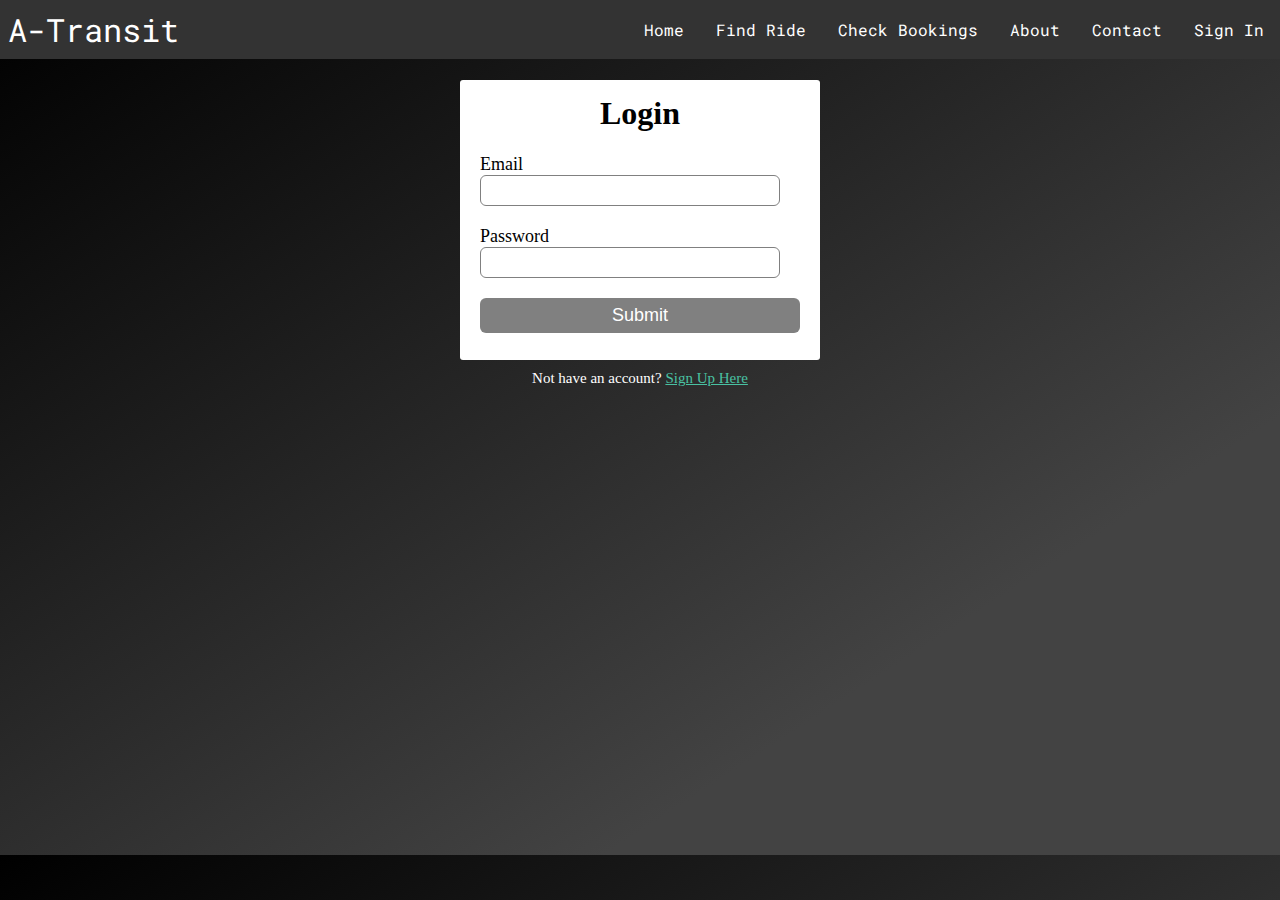
<file: transport/login.html>
<!DOCTYPE html>
<html lang="en">
  <head>
    <title>Sign Up | A-Transit</title>
    <link rel="stylesheet" href="styles/index.css">
    <link
      href="https://fonts.googleapis.com/css2?family=Roboto:wght@300&display=swap"
      rel="stylesheet"
    />
    <script src="script.js" defer ></script>
  </head>
  <body>

    <nav class="navbar">
        <div class="brand-title">A-Transit</div>
        <a href="#" class="toggle-button">
          <span class="bar"></span>
          <span class="bar"></span>
          <span class="bar"></span>
        </a>
        <div class="navbar-links">
          <ul>
            <li><a href="index.html">Home</a></li>
            <li><a href="#">Find Ride</a></li>
            <li><a href="#">Check Bookings</a></li>
            <li><a href="#">About</a></li>
            <li><a href="#">Contact</a></li>
            <li><a href="signin.html">Sign In</a></li>
          </ul>
        </div>
      </nav>


    <div class="login-box">
      <h1>Login</h1>
      <form>
        <label>Email</label>
        <input type="email" placeholder="" />
        <label>Password</label>
        <input type="password" placeholder="" />
        <input type="button" value="Submit" />
      </form>
    </div>
    <p class="para-2">
      Not have an account? <a href="signin.html">Sign Up Here</a>
    </p>
  </body>
</html>
</file>
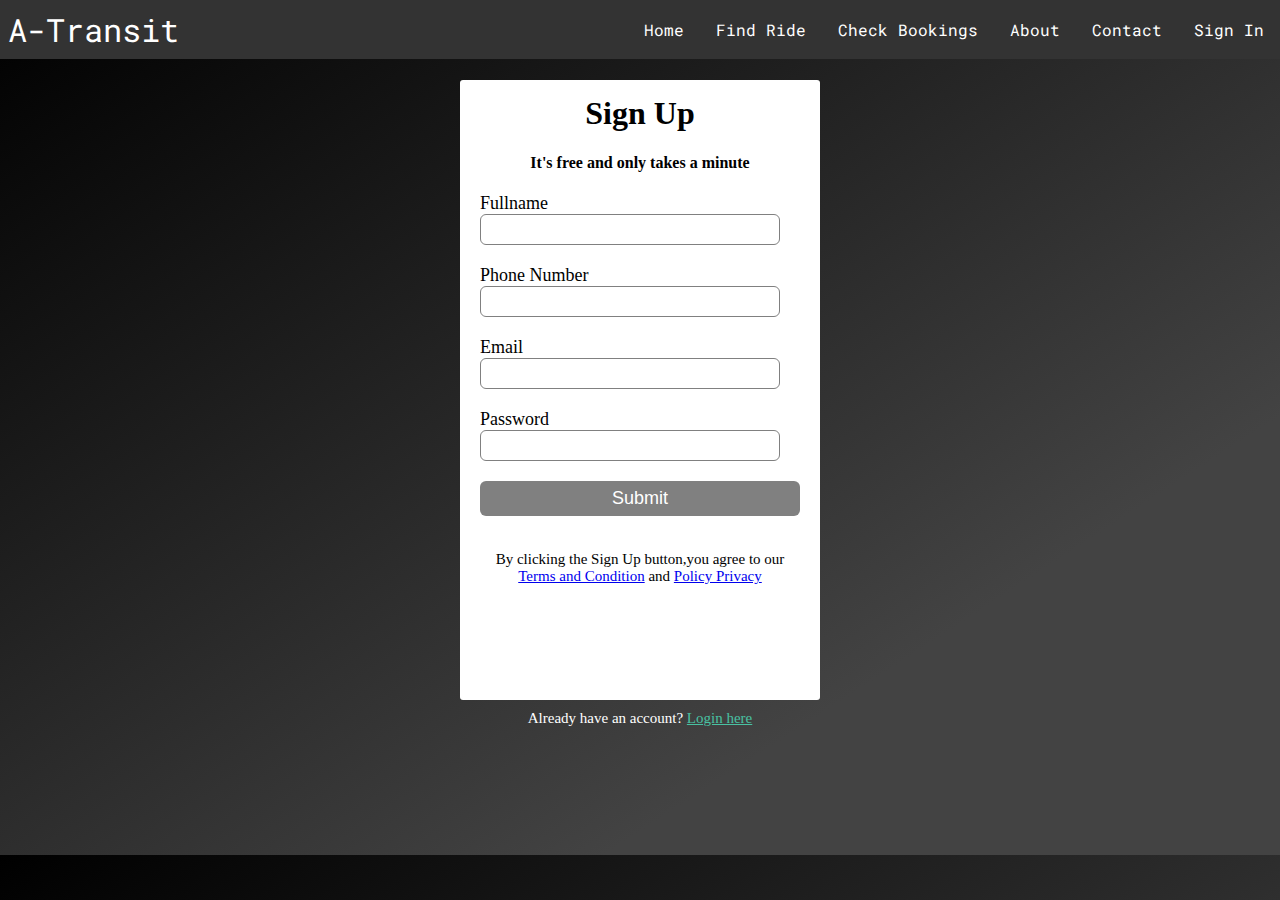
<file: transport/signin.html>
<!DOCTYPE html>
<html lang="en">
  <head>
    <title>Sign Up | A-Transit</title>
    <link rel="stylesheet" href="styles/index.css">
    <link
      href="https://fonts.googleapis.com/css2?family=Roboto:wght@300&display=swap"
      rel="stylesheet"
    />
    <script src="script.js" defer ></script>
  </head>
  <body>

    <nav class="navbar">
      <div class="brand-title">A-Transit</div>
      <a href="#" class="toggle-button">
        <span class="bar"></span>
        <span class="bar"></span>
        <span class="bar"></span>
      </a>
      <div class="navbar-links">
        <ul>
          <li><a href="index.html">Home</a></li>
          <li><a href="#">Find Ride</a></li>
          <li><a href="#">Check Bookings</a></li>
          <li><a href="#">About</a></li>
          <li><a href="#">Contact</a></li>
          <li><a href="signin.html">Sign In</a></li>
        </ul>
      </div>
    </nav>



    <div class="signup-box">
      <h1>Sign Up</h1>
      <h4>It's free and only takes a minute</h4>
      <form>
        <label>Fullname</label>
        <input type="text" placeholder="" />
        <label>Phone Number</label>
        <input type="text" placeholder="" />
        <label>Email</label>
        <input type="email" placeholder="" />
        <label>Password</label>
        <input type="password" placeholder="" />
        <input type="button" value="Submit" />
      </form>
      <p>
        By clicking the Sign Up button,you agree to our <br />
        <a href="#">Terms and Condition</a> and <a href="#">Policy Privacy</a>
      </p>
    </div>
    <p class="para-2">
      Already have an account? <a href="login.html">Login here</a>
    </p>
  </body>
</html>
</file>
<file: transport/styles/index.css>
@import url('https://fonts.googleapis.com/css2?family=Open+Sans&family=Roboto+Mono:wght@300&display=swap');

* {
    box-sizing: border-box;
    
}

body{
	height: 95vh;
	width: 100%;
	margin: 0px;
	padding: 0px;
	background-color: #000000;
    background-image: linear-gradient(147deg, #000000 0%, #434343 74%);
}


marquee{
	position: relative;
	margin: 0;
	color: #fffbc8;
	font-family: 'Roboto Mono', monospace;
}

marquee a {
	color: #fffbc8;
}




.navbar {
	font-family: 'Roboto Mono', monospace;
    display: flex;
	position: relative;
	top: 0;
    justify-content: space-between;
    align-items: center;
    background-color: #333;
    color: white;
}

.brand-title {
	font-family: 'Roboto Mono', monospace;
	font-weight: 300px;
    font-size: 2rem;
    margin: .5rem;
}

.navbar-links {
    height: 100%;
}

.navbar-links ul {
    display: flex;
    margin: 0;
    padding: 0;
}

.navbar-links li {
    list-style: none;
}

.navbar-links li a {
    display: block;
    text-decoration: none;
    color: white;
    padding: 1rem;
}

.navbar-links li:hover {
    background-color: #555;
}

.toggle-button {
    position: absolute;
    top: .75rem;
    right: 1rem;
    display: none;
    flex-direction: column;
    justify-content: space-between;
    width: 30px;
    height: 21px;
}

.toggle-button .bar {
    height: 3px;
    width: 100%;
    background-color: white;
    border-radius: 10px;
}

@media (max-width: 800px) {
    .navbar {
        flex-direction: column;
        align-items: flex-start;
    }

    .toggle-button {
        display: flex;
    }

    .navbar-links {
    	font-size: 12px;
        display: none;
        width: 100%;
    }

    .navbar-links ul {
        width: 100%;
        flex-direction: column;
    }

    .navbar-links ul li {
        text-align: center;
    }

    .navbar-links ul li a {
        padding: .5rem 1rem;
    }

    .navbar-links.active {
        display: flex;
    }
}

.text{
	position: relative;
	z-index: 1;
	top: 100px;
	left: 12px;

}

.text h1:nth-child(1){
	font-size: 28px;
	font-family: 'Roboto Mono', monospace;
	font-weight: 600;
	color: white;
	letter-spacing: 0.10em;
	margin: 8px 0px;


}

.text a {
	text-decoration: none;
	font-size: 18px;
	font-family:  'Roboto Mono', monospace;
	font-weight: 600;
	color: #fffbc8;
	letter-spacing: 0.10em;
	margin: 8px 0px;


}

.text p:nth-child(2){
	font-size: 14px;
	font-family:  'Roboto Mono', monospace;
	word-wrap: normal;
	font-weight: 450;
	color: white;
	letter-spacing: 0.090em;
	margin: 8px 0px;


}


.custom-shape-divider-top-1645522961 {
    position: relative;
    top: 100px;
    left: 0;
    width: 100%;
    overflow: hidden;
    line-height: 0;
}

.custom-shape-divider-top-1645522961 svg {
    position: relative;
    display: block;
    width: calc(100% + 1.3px);
    height: 232px;
}

.custom-shape-divider-top-1645522961 .shape-fill {
    fill: #FFFFFF;
}

/** For mobile devices **/
@media (max-width: 767px) {
    .custom-shape-divider-top-1645522961 svg {
    	top: 1px;
        width: calc(100% + 1.3px);
        height: 200px;
    }

     .navbar-links {
    	font-size: 18px;
        display: none;
        width: 100%;
    }

    .navbar-links ul {
        width: 100%;
        flex-direction: column;
    }

    .navbar-links ul li {
        text-align: center;
    }

    .navbar-links ul li a {
        padding: .5rem 1rem;
    }

    .navbar-links.active {
        display: flex;
    }

}

/*========= THE SIGN IN PAGE STYLE=========*/

.signup-box {
  width: 360px;
  height: 620px;
  margin: auto;
  background-color: white;
  border-radius: 3px;
}

.login-box {
  width: 360px;
  height: 280px;
  margin: auto;
  border-radius: 3px;
  background-color: white;
}

h1 {
  text-align: center;
  padding-top: 15px;
}

h4 {
  text-align: center;
}

form {
  width: 300px;
  margin-left: 20px;
}

form label {
  display: flex;
  margin-top: 20px;
  font-size: 18px;
}

form input {
  width: 100%;
  padding: 7px;
  border: none;
  border: 1px solid gray;
  border-radius: 6px;
  outline: none;
}
input[type="button"] {
  width: 320px;
  height: 35px;
  margin-top: 20px;
  border: none;
  background-color: grey;
  color: white;
  font-size: 18px;
}
p {
  text-align: center;
  padding-top: 20px;
  font-size: 15px;
}
.para-2 {
  text-align: center;
  color: white;
  font-size: 15px;
  margin-top: -10px;
}
.para-2 a {
  color: #49c1a2;
}





}
</file>
